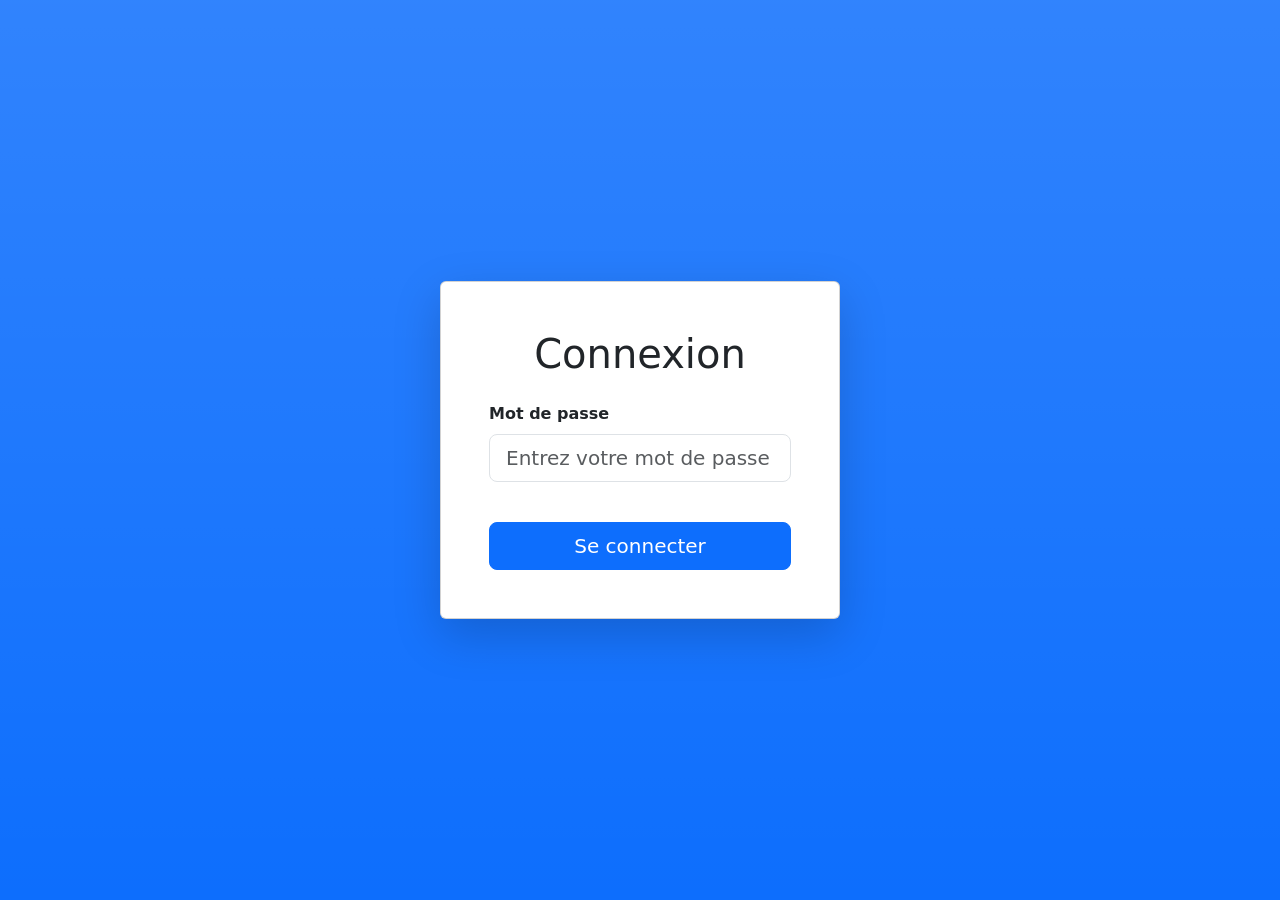
<file: admin.html>
<!DOCTYPE html>
<html lang="fr">
<head>
    <meta charset="UTF-8">
    <meta name="viewport" content="width=device-width, initial-scale=1.0">
    <title>Admin - Statistiques</title>
    <link href="https://cdn.jsdelivr.net/npm/bootstrap@5.3.0/dist/css/bootstrap.min.css" rel="stylesheet">
    <script src="https://cdn.jsdelivr.net/npm/bootstrap@5.3.0/dist/js/bootstrap.bundle.min.js"></script>
    <script src="scriptauth.js"></script>
</head>
<body class="bg-light">
    <div class="container mt-5">
        <div class="row justify-content-center">
            <div class="col-md-6">
                <div class="card shadow-lg">
                    <div class="card-body text-center p-5">
                        <h1 class="card-title mb-4 text-primary fw-bold">Statistiques de visites</h1>
                        
                        <div class="card bg-primary text-white p-4 rounded">
                            <h2 class="mb-0">
                                <span id="visitCount">0</span>
                                <small class="d-block mt-2 fs-6">connexion(s) comptabilisée(s)</small>
                            </h2>
                        </div>

                        <div class="mt-4">
                            <button id="resetButton" class="btn btn-danger">Réinitialiser le compteur</button>
                        </div>
                    </div>
                </div>
            </div>
        </div>
    </div>

    <script>
        document.addEventListener("DOMContentLoaded", () => {
            const visitElement = document.getElementById("visitCount");
            const resetButton = document.getElementById("resetButton");

            // 1. Lire le fichier JSON distant et afficher le nombre
            async function afficherStatistiques() {
                if (visitElement) {
                    visitElement.textContent = "Chargement...";
                    const nombreVisites = await lireCompteur();
                    visitElement.textContent = nombreVisites;
                }
            }

            // Lancer l'affichage
            afficherStatistiques();

            // 2. Gestion du bouton Reset
            if (resetButton) {
                resetButton.addEventListener("click", async () => {
                    if (confirm("Êtes-vous sûr de vouloir remettre le compteur à zéro ?")) {
                        const nouveauScore = await resetCompteur();
                        if (nouveauScore !== null) {
                            visitElement.textContent = "0";
                            alert("Compteur réinitialisé avec succès !");
                        } else {
                            alert("Erreur lors de la réinitialisation.");
                        }
                    }
                });
            }
        });
    </script>
</body>
</html>
</file>
